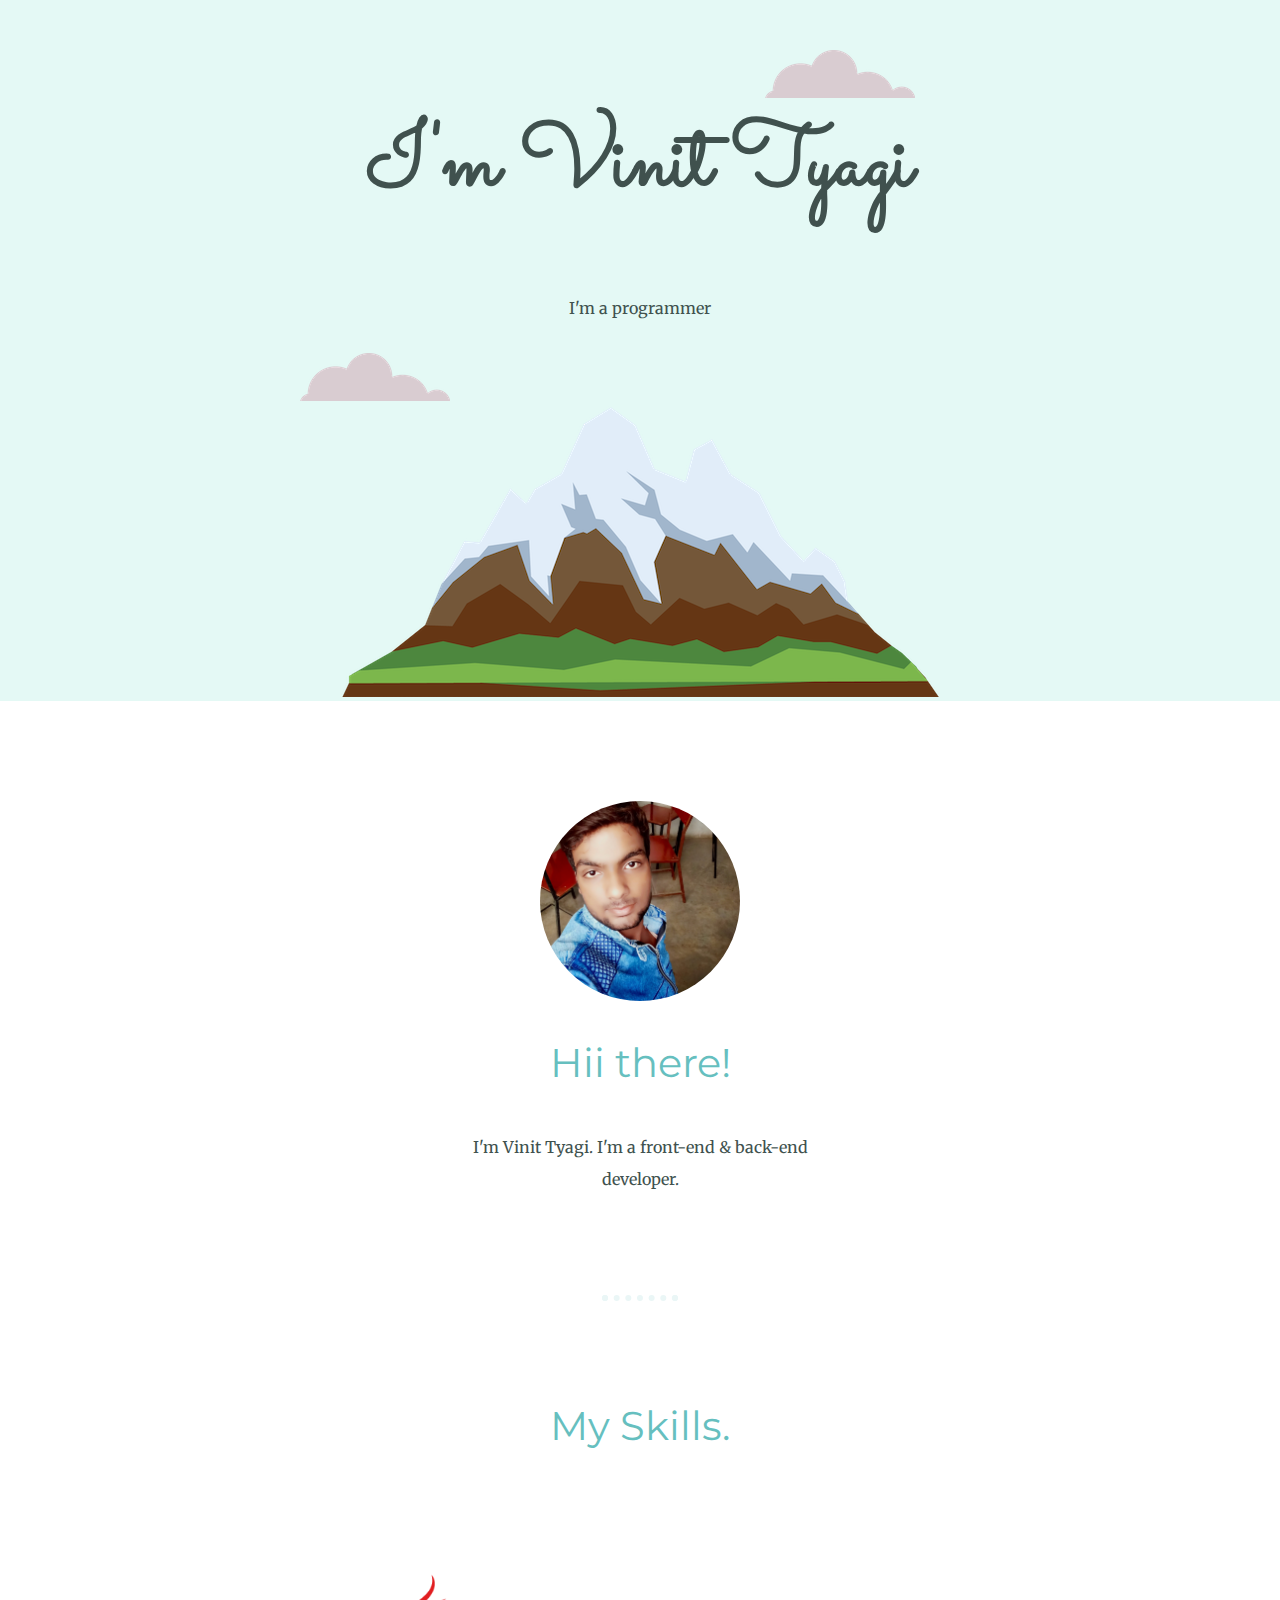
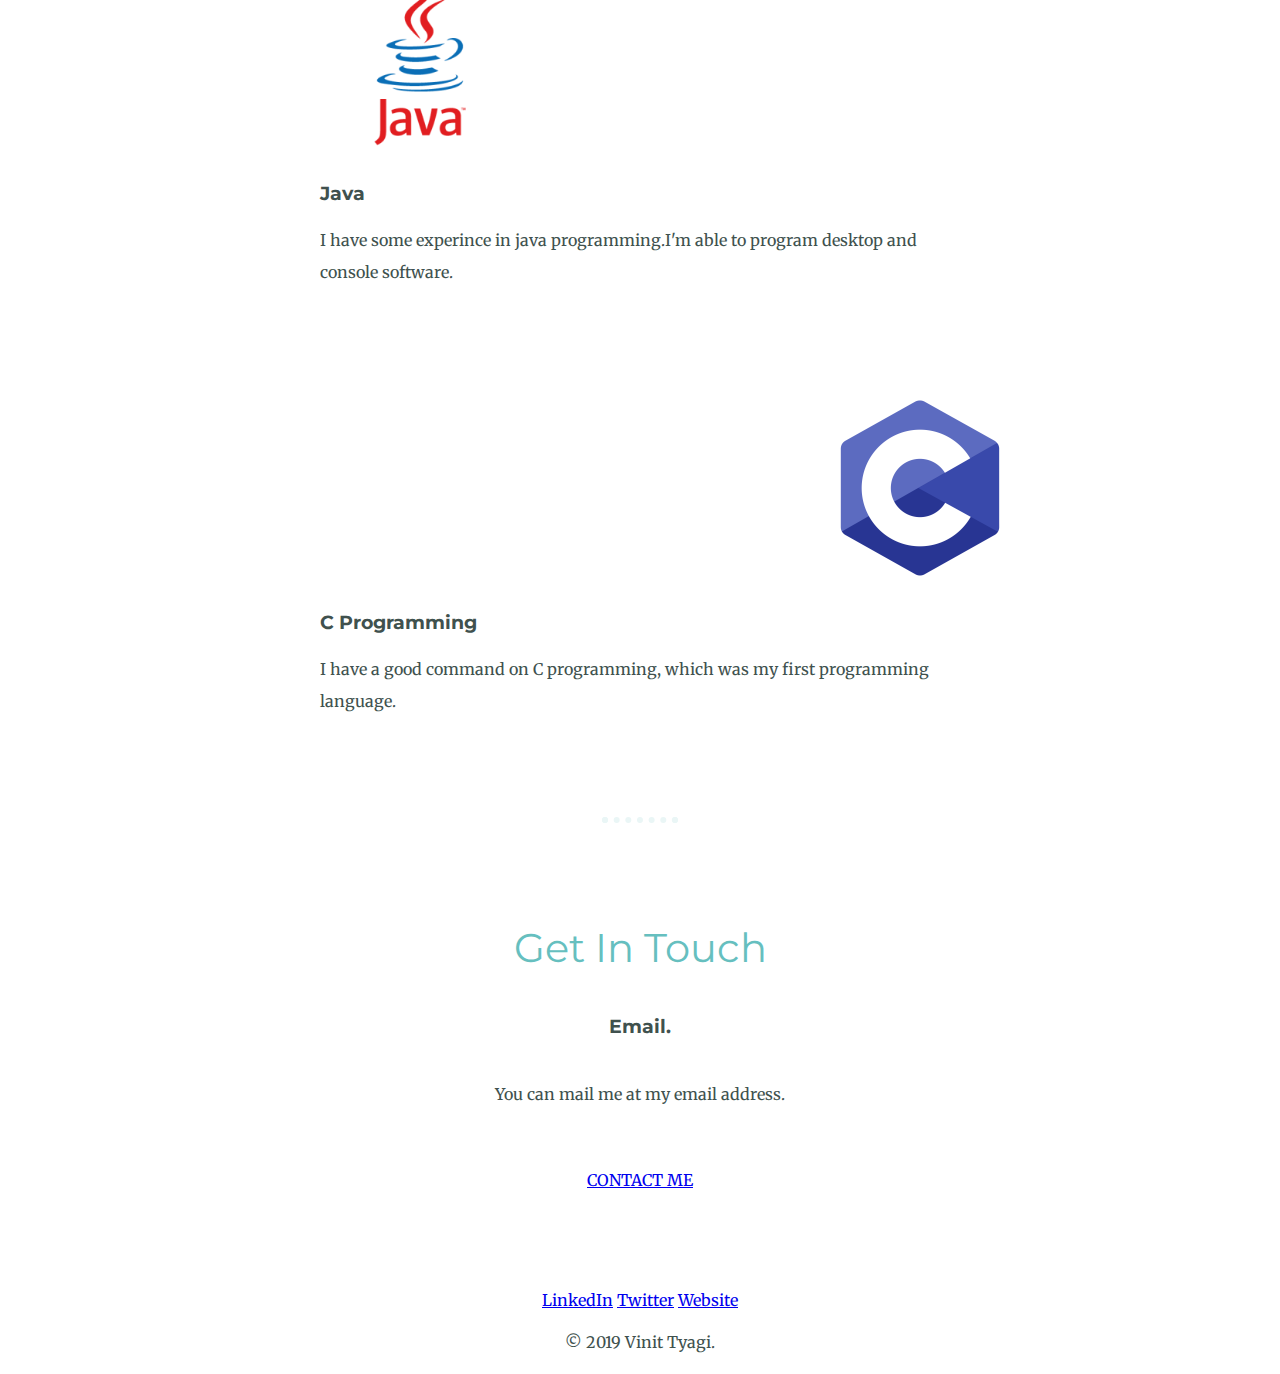
<file: index.html>
<!DOCTYPE html>
<html lang="en" dir="ltr">
  <head>
    <link rel="stylesheet" href="css/styles.css">
    <link rel="icon" href="favicon.ico">
    <link href="https://fonts.googleapis.com/css?family=Merriweather|Montserrat|Sacramento&display=swap" rel="stylesheet">
    <meta charset="utf-8">
    <title>Vinit Tyagi</title>
  </head>

  <body>
    <div class="top-container">
      <img class="top-cloud" src="images/cloud.png" alt="cloud image">
      <h1>I'm Vinit Tyagi</h1>
      <p>I'm a programmer</p>
      <img class="bottom-cloud" src="images/cloud.png" alt="cloud image">
      <img src="images/mountain.png" alt="mountain image">
    </div>

    <div class="middle-container">
      <div class="profile">
        <img class ="my" src="images/my_pic.jpg" alt="my pic" height=200px width=200px >
        <h2>Hii there!</h2>
        <p class="intro">I'm Vinit Tyagi. I'm a front-end & back-end developer.</p>
      </div>

      <hr>

      <div class="skills">
        <h2>My Skills.</h2>
        <div class="skill-row">
          <img class="java" src="images/java.png" alt="java logo" height=200px width=200px>
          <h3>Java</h3>
          <p>I have some experince in java programming.I'm able to program desktop and console software.</p>
        </div>

        <div class="skill-row">
          <img class="c" src="images/c.png" alt="C logo" height=200px width=200px>
          <h3>C Programming</h3>
          <p>I have a good command on C programming, which was my first programming language.</p>
        </div>
      </div>

      <hr>

      <div class="contact-me">
        <h2>Get In Touch</h2>
        <h3>Email.</h3>
        <p class="contact-message">You can mail me at my email address.</p>
        <a class="btn" href="mailto:name@email.com">CONTACT ME</a>
      </div>
    </div>

    <div class="bottom-container">
      <a class="footer-link" href="https://www.linkedin.com/">LinkedIn</a>
      <a class="footer-link" href="https://twitter.com/">Twitter</a>
      <a class="footer-link" href="https://www.appbrewery.co/">Website</a>
      <p>© 2019 Vinit Tyagi.</p>
    </div>


  </body>
</html>
</file>
<file: css/styles.css>
body{
  color: #40514E;
  margin:0;
  text-align:center;
  font-family: 'Merriweather', serif;
}
h1{
  margin-top:0;
  padding-top: 100px;
  font-size: 562.5%;
  font-family: 'Sacramento', cursive;
}
h2{
  color:#66BFBF;
  font-family: 'Montserrat', sans-serif;
  font-size:2.5rem;
  font-weight: normal;
  padding-bottom: 10px;
}
h3{
  font-family: 'Montserrat', sans-serif;
}

p{
  line-height: 2;
}
hr{
  border: dotted #EAF6F6 6px;
  border-bottom: none;
  width: 5%;
  margin: 100px auto;
}

.top-container{
  background-color: #E4F9F5;
  position :relative;
}
.middle-container{
  margin:100px 0;
}
.bottom-container{

}


.intro{
  width:30%;
  margin:auto;
}
.contact-message{
  width:40%;
  margin: 40px auto 60px;
}

.skill-row{
  width:50%;
  margin:100px auto 100px auto;
  text-align: left;
}
.c{
  padding-left: 500px;
}
.my{
  border-radius:100%;
}

.bottom-cloud{
  position: absolute;
  left:300px;
  bottom:300px;
}
.top-cloud{
  position: absolute;
  padding-top:50px;
  padding-left: 125px;
}
</file>
